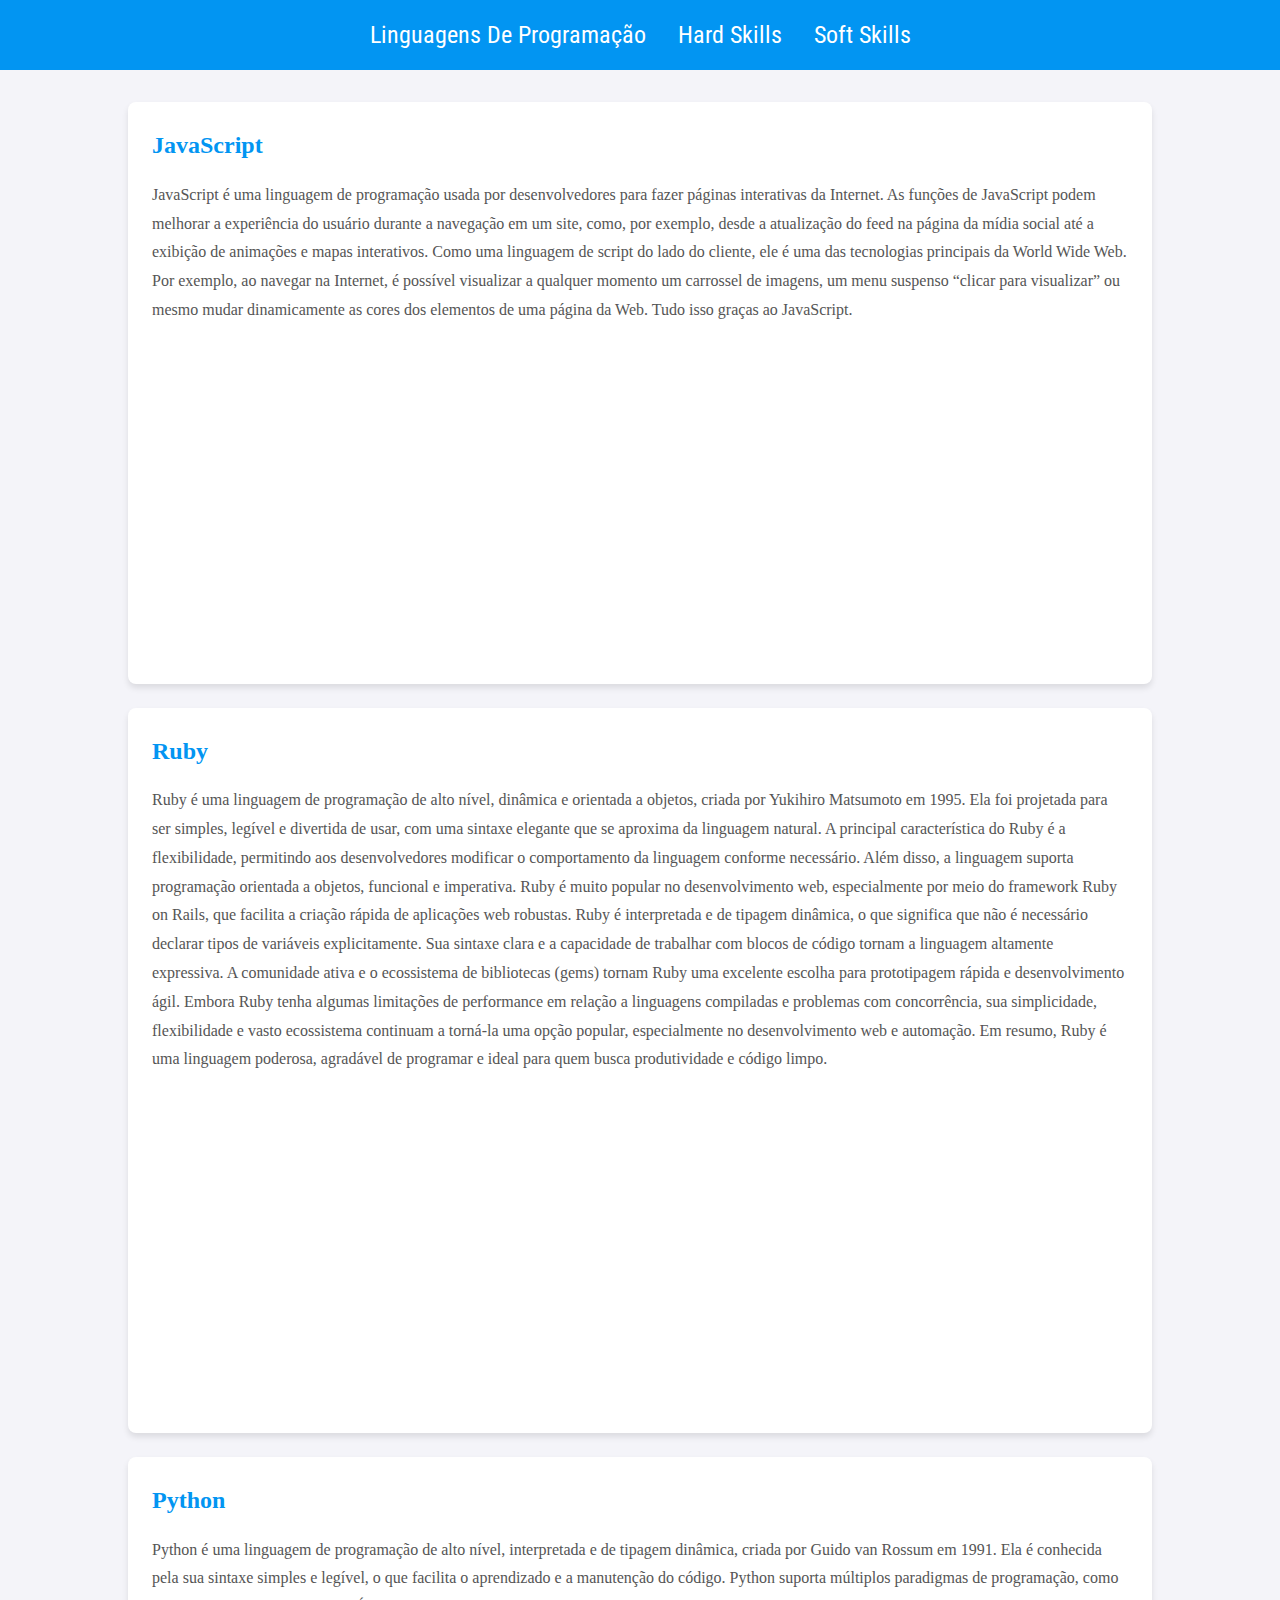
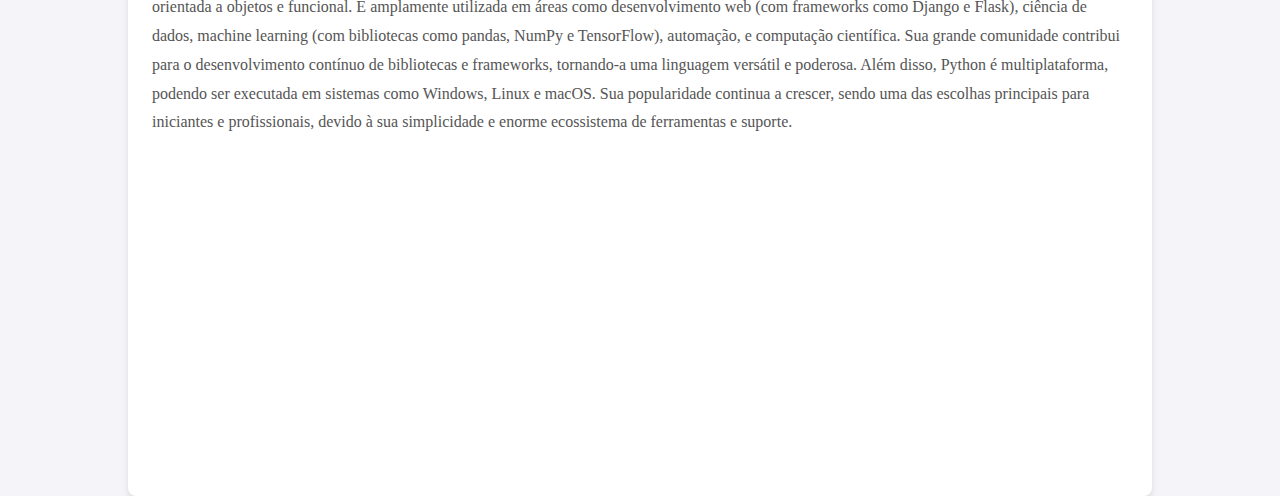
<file: index.html>
<!DOCTYPE html>
<html lang="pt-br">

<head>
    <meta charset="UTF-8">
    <meta name="viewport" content="width=device-width, initial-scale=1.0">
    <title>Ínicio | Linguagens</title>
    <link rel="icon" href="icons8-programação-94.png">
    <link rel="stylesheet" href="style.css">
</head>

<body>
    <nav>
        <a href="index.html">Linguagens De Programação</a>
        <a href="hardskills.html">Hard Skills</a>
        <a href="softskills.html">Soft Skills</a>
    </nav>
    <main>
        <article class="java">
            <h2>JavaScript</h2>
            <strong>
                <p>JavaScript é uma linguagem de programação usada por desenvolvedores para fazer páginas interativas da
                    Internet. As funções de JavaScript podem melhorar a experiência do usuário durante a navegação em um
                    site, como, por exemplo, desde a atualização do feed na página da mídia social até a exibição de
                    animações e mapas interativos. Como uma linguagem de script do lado do cliente, ele é uma das
                    tecnologias principais da World Wide Web. Por exemplo, ao navegar na Internet, é possível visualizar
                    a
                    qualquer momento um carrossel de imagens, um menu suspenso “clicar para visualizar” ou mesmo mudar
                    dinamicamente as cores dos elementos de uma página da Web. Tudo isso graças ao JavaScript.
                </p>
            </strong>
            <div class="video1"> <iframe width="560" height="315"
                    src="https://www.youtube.com/embed/sZAxLRMxEUo?si=88BpeDnmB5YGmAwM" title="YouTube video player"
                    frameborder="0"
                    allow="accelerometer; autoplay; clipboard-write; encrypted-media; gyroscope; picture-in-picture; web-share"
                    referrerpolicy="strict-origin-when-cross-origin" allowfullscreen></iframe>
            </div>
        </article>


        <article class="ruby">
            <h2>Ruby</h2>
            <strong>
                <p>
                    Ruby é uma linguagem de programação de alto nível, dinâmica e orientada a objetos, criada por
                    Yukihiro Matsumoto em 1995. Ela foi projetada para ser simples, legível e divertida de usar, com uma
                    sintaxe elegante que se aproxima da linguagem natural.
                    A principal característica do Ruby é a flexibilidade, permitindo aos desenvolvedores modificar o
                    comportamento da linguagem conforme necessário. Além disso, a linguagem suporta programação
                    orientada a objetos, funcional e imperativa. Ruby é muito popular no desenvolvimento web,
                    especialmente por meio do framework Ruby on Rails, que facilita a criação rápida de aplicações web
                    robustas.
                    Ruby é interpretada e de tipagem dinâmica, o que significa que não é necessário declarar tipos de
                    variáveis explicitamente. Sua sintaxe clara e a capacidade de trabalhar com blocos de código tornam
                    a linguagem altamente expressiva. A comunidade ativa e o ecossistema de bibliotecas (gems) tornam
                    Ruby uma excelente escolha para prototipagem rápida e desenvolvimento ágil.
                    Embora Ruby tenha algumas limitações de performance em relação a linguagens compiladas e problemas
                    com concorrência, sua simplicidade, flexibilidade e vasto ecossistema continuam a torná-la uma opção
                    popular, especialmente no desenvolvimento web e automação.
                    Em resumo, Ruby é uma linguagem poderosa, agradável de programar e ideal para quem busca
                    produtividade e código limpo.</p>
            </strong>

            <div class="video1"> <iframe width="560" height="315"
                    src="https://www.youtube.com/embed/OTOS6oZT348?si=StDel_gjRqHmnHZT" title="YouTube video player"
                    frameborder="0"
                    allow="accelerometer; autoplay; clipboard-write; encrypted-media; gyroscope; picture-in-picture; web-share"
                    referrerpolicy="strict-origin-when-cross-origin" allowfullscreen></iframe>
            </div>
        </article>


        <article class="python">
            <h2>Python </h2>
            <strong>
                <p>
                    Python é uma linguagem de programação de alto nível, interpretada e de tipagem dinâmica, criada por
                    Guido van Rossum em 1991. Ela é conhecida pela sua sintaxe simples e legível, o que facilita o
                    aprendizado e a manutenção do código. Python suporta múltiplos paradigmas de programação, como
                    orientada a objetos e funcional. É amplamente utilizada em áreas como desenvolvimento web (com
                    frameworks como Django e Flask), ciência de dados, machine learning (com bibliotecas como pandas,
                    NumPy e TensorFlow), automação, e
                    computação científica. Sua grande comunidade contribui para o desenvolvimento contínuo de
                    bibliotecas e frameworks, tornando-a uma linguagem versátil e poderosa.
                    Além disso, Python é multiplataforma, podendo ser executada em sistemas como Windows, Linux e macOS.
                    Sua popularidade continua a crescer, sendo uma das escolhas principais para iniciantes e
                    profissionais, devido à sua simplicidade e enorme ecossistema de ferramentas e suporte.</p>
            </strong>
            <div class="video1"> <iframe width="560" height="315"
                    src="https://www.youtube.com/embed/DXmCU7v9glM?si=TONFqqkRwhqoKfLx" title="YouTube video player"
                    frameborder="0"
                    allow="accelerometer; autoplay; clipboard-write; encrypted-media; gyroscope; picture-in-picture; web-share"
                    referrerpolicy="strict-origin-when-cross-origin" allowfullscreen></iframe></div>
        </article>

    </main>
</body>

</html>
</file>
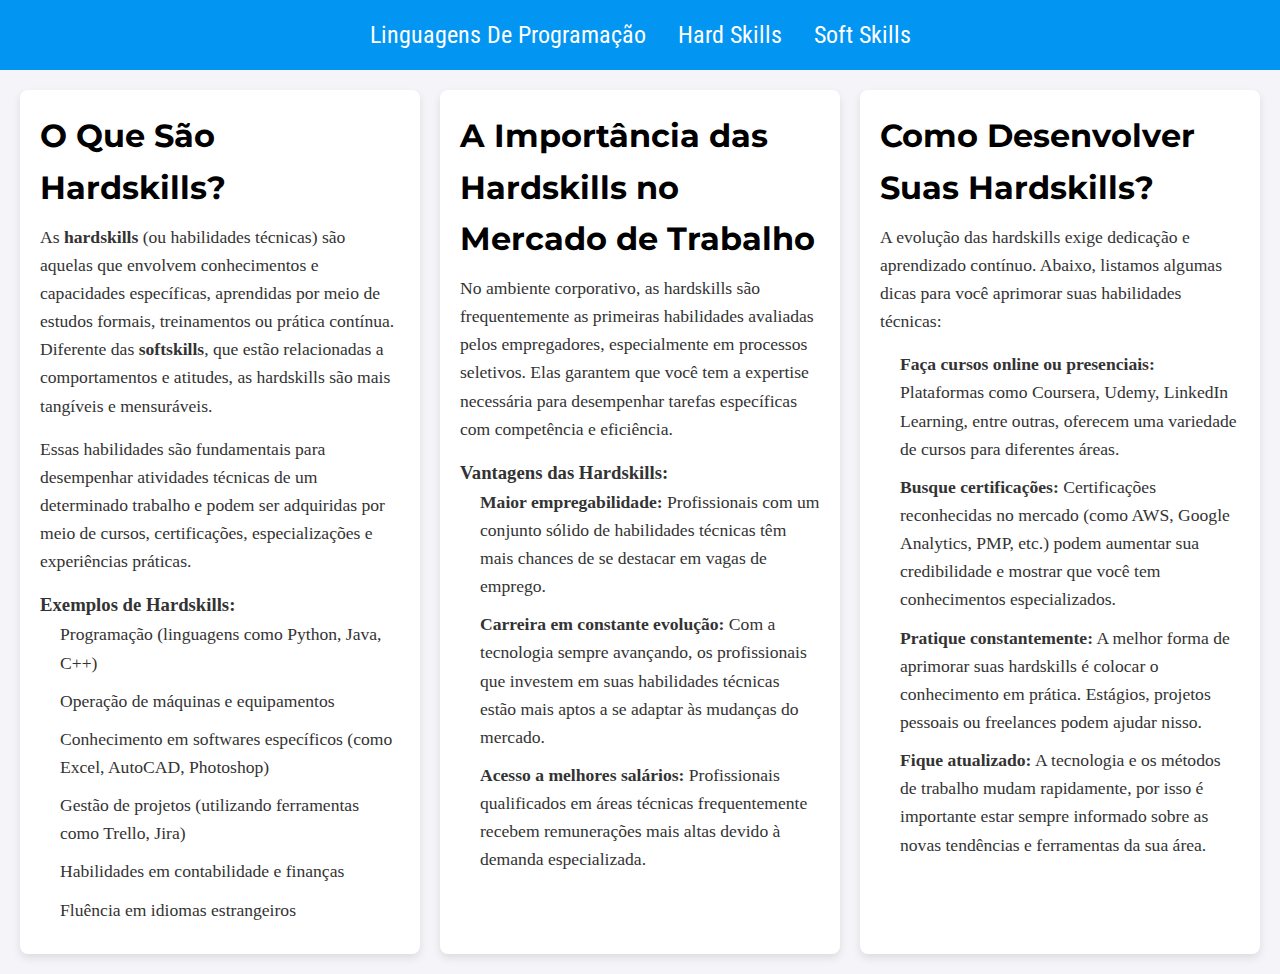
<file: hardskills.html>
<!DOCTYPE html>
<html lang="pt-br">

<head>
    <meta charset="UTF-8">
    <meta name="viewport" content="width=device-width, initial-scale=1.0">
    <title>Ínicio | Hard Skills</title>
    <link rel="icon" href="hard-skills.png">
    <link rel="stylesheet" href="style2.css">
</head>

<body>
    <nav>
        <a href="index.html">Linguagens De Programação</a>
        <a href="hardskills.html">Hard Skills</a>
        <a href="softskills.html">Soft Skills</a>
    </nav>



    <div class="container">
        <section>
            <h2>O Que São Hardskills?</h2>
            <p>As <strong>hardskills</strong> (ou habilidades técnicas) são aquelas que envolvem conhecimentos e
                capacidades específicas, aprendidas por meio de estudos formais, treinamentos ou prática contínua.
                Diferente das <strong>softskills</strong>, que estão relacionadas a comportamentos e atitudes, as
                hardskills são mais tangíveis e mensuráveis.</p>
            <p>Essas habilidades são fundamentais para desempenhar atividades técnicas de um determinado trabalho e
                podem ser adquiridas por meio de cursos, certificações, especializações e experiências práticas.</p>

            <h3>Exemplos de Hardskills:</h3>
            <ul>
                <li>Programação (linguagens como Python, Java, C++)</li>
                <li>Operação de máquinas e equipamentos</li>
                <li>Conhecimento em softwares específicos (como Excel, AutoCAD, Photoshop)</li>
                <li>Gestão de projetos (utilizando ferramentas como Trello, Jira)</li>
                <li>Habilidades em contabilidade e finanças</li>
                <li>Fluência em idiomas estrangeiros</li>
            </ul>
        </section>
        <section>
            <h2>A Importância das Hardskills no Mercado de Trabalho</h2>
            <p>No ambiente corporativo, as hardskills são frequentemente as primeiras habilidades avaliadas pelos
                empregadores, especialmente em processos seletivos. Elas garantem que você tem a expertise necessária
                para desempenhar tarefas específicas com competência e eficiência.</p>

            <h3>Vantagens das Hardskills:</h3>
            <ul>
                <li><strong>Maior empregabilidade:</strong> Profissionais com um conjunto sólido de habilidades técnicas
                    têm mais chances de se destacar em vagas de emprego.</li>
                <li><strong>Carreira em constante evolução:</strong> Com a tecnologia sempre avançando, os profissionais
                    que investem em suas habilidades técnicas estão mais aptos a se adaptar às mudanças do mercado.</li>
                <li><strong>Acesso a melhores salários:</strong> Profissionais qualificados em áreas técnicas
                    frequentemente recebem remunerações mais altas devido à demanda especializada.</li>
            </ul>
        </section>
        <section>
            <h2>Como Desenvolver Suas Hardskills?</h2>
            <p>A evolução das hardskills exige dedicação e aprendizado contínuo. Abaixo, listamos algumas dicas para
                você aprimorar suas habilidades técnicas:</p>
            <ul>
                <li><strong>Faça cursos online ou presenciais:</strong> Plataformas como Coursera, Udemy, LinkedIn
                    Learning, entre outras, oferecem uma variedade de cursos para diferentes áreas.</li>
                <li><strong>Busque certificações:</strong> Certificações reconhecidas no mercado (como AWS, Google
                    Analytics, PMP, etc.) podem aumentar sua credibilidade e mostrar que você tem conhecimentos
                    especializados.</li>
                <li><strong>Pratique constantemente:</strong> A melhor forma de aprimorar suas hardskills é colocar o
                    conhecimento em prática. Estágios, projetos pessoais ou freelances podem ajudar nisso.</li>
                <li><strong>Fique atualizado:</strong> A tecnologia e os métodos de trabalho mudam rapidamente, por isso
                    é importante estar sempre informado sobre as novas tendências e ferramentas da sua área.</li>
            </ul>
        </section>
    </div>
</body>

</html>
</file>
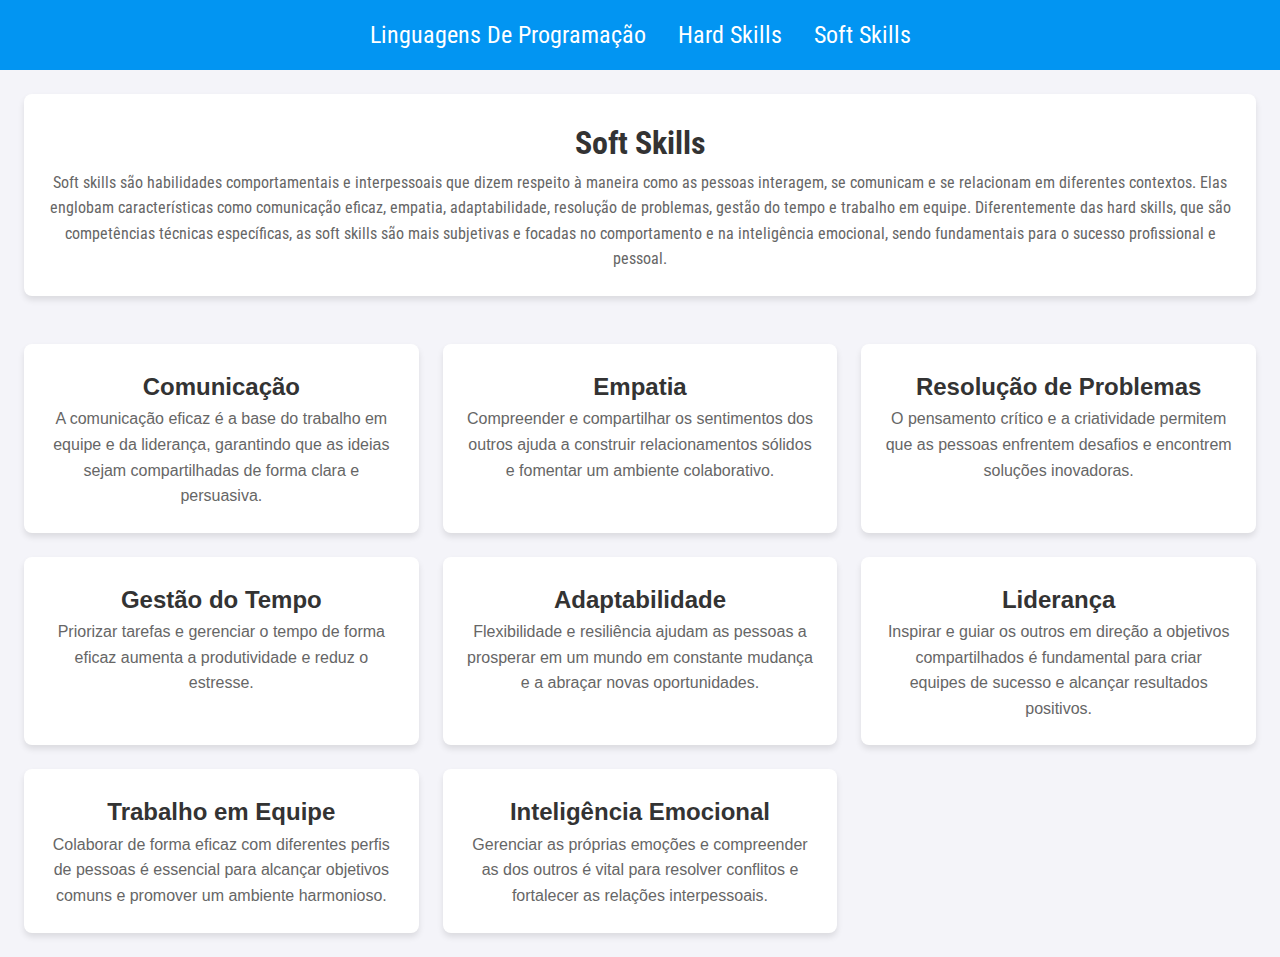
<file: softskills.html>
<!DOCTYPE html>
<html lang="pt-br">

<head>
    <meta charset="UTF-8">
    <meta name="viewport" content="width=device-width, initial-scale=1.0">
    <title>Ínicio | Soft Skills</title>
    <link rel="icon" href="organizational.png">
    <link rel="stylesheet" href="style3.css">
</head>

<body>
    <nav>
        <a href="index.html">Linguagens De Programação</a>
        <a href="hardskills.html">Hard Skills</a>
        <a href="softskills.html">Soft Skills</a>
    </nav>
    <header class="grid-container">
        <div class="grid-item">
            <h1>Soft Skills</h1>
            <p>Soft skills são habilidades comportamentais e interpessoais que dizem respeito à maneira como as pessoas
                interagem, se comunicam e se relacionam em diferentes contextos. Elas englobam características como
                comunicação eficaz, empatia, adaptabilidade, resolução de problemas, gestão do tempo e trabalho em
                equipe. Diferentemente das hard skills, que são competências técnicas específicas, as soft skills são
                mais subjetivas e focadas no comportamento e na inteligência emocional, sendo fundamentais para o
                sucesso profissional e pessoal.</p>
        </div>
    </header>

    <div class="grid-container">
        <div class="grid-item">
            <h2>Comunicação</h2>
            <p>A comunicação eficaz é a base do trabalho em equipe e da liderança, garantindo que as ideias sejam
                compartilhadas de forma clara e persuasiva.</p>
        </div>

        <div class="grid-item">
            <h2>Empatia</h2>
            <p>Compreender e compartilhar os sentimentos dos outros ajuda a construir relacionamentos sólidos e fomentar
                um ambiente colaborativo.</p>
        </div>

        <div class="grid-item">
            <h2>Resolução de Problemas</h2>
            <p>O pensamento crítico e a criatividade permitem que as pessoas enfrentem desafios e encontrem soluções
                inovadoras.</p>
        </div>

        <div class="grid-item">
            <h2>Gestão do Tempo</h2>
            <p>Priorizar tarefas e gerenciar o tempo de forma eficaz aumenta a produtividade e reduz o estresse.</p>
        </div>

        <div class="grid-item">
            <h2>Adaptabilidade</h2>
            <p>Flexibilidade e resiliência ajudam as pessoas a prosperar em um mundo em constante mudança e a abraçar
                novas oportunidades.</p>
        </div>

        <div class="grid-item">
            <h2>Liderança</h2>
            <p>Inspirar e guiar os outros em direção a objetivos compartilhados é fundamental para criar equipes de
                sucesso e alcançar resultados positivos.</p>
        </div>
        <div class="grid-item">
            <h2>Trabalho em Equipe</h2>
            <p>Colaborar de forma eficaz com diferentes perfis de pessoas é essencial para alcançar objetivos comuns e
                promover um ambiente harmonioso.</p>
        </div>

        <div class="grid-item">
            <h2>Inteligência Emocional</h2>
            <p>Gerenciar as próprias emoções e compreender as dos outros é vital para resolver conflitos e fortalecer as
                relações interpessoais.</p>
        </div>
    </div>


    <body>

</html>
</file>
<file: style.css>
@charset "UTF-8";
@import url('https://fonts.googleapis.com/css2?family=Raleway:ital,wght@0,100..900;1,100..900&display=swap');
@import url('https://fonts.googleapis.com/css2?family=Roboto+Condensed:ital,wght@0,100..900;1,100..900&display=swap');

* {
    margin: 0;
    padding: 0;
    box-sizing: border-box;
}

body {

    line-height: 1.6;
    background-color: #f4f4f9;
    color: #333;
    padding: 0;
    display: flex;
    flex-direction: column;
}


nav {
    background-color: #0295F2;
    font-family: "Roboto Condensed", serif;
    font-optical-sizing: auto;
    font-style: normal;
    font-size: 2px;
    font-style: normal;
    padding: 1rem;
    text-align: center;
}


nav a {
    color: white;
    text-decoration: none;
    font-size: 1.5rem;
    margin: 0 1rem;
    transition: color 0.3s ease;
}

nav a:hover {
    color: #cce7d0;
}


main {
    flex: 0;
    margin-top: 2rem;
    display: grid;
    gap: 1.5rem;
    padding: 0 10%;

}

article {
    font-family: "Kanit", serif;
    font-weight: 100;
    font-style: normal;
    background: white;
    border-radius: 8px;
    box-shadow: 0 4px 6px rgba(0, 0, 0, 0.1);
    padding: 1.5rem;
    transition: transform 0.3s ease, box-shadow 0.3s ease;
}

article:hover {
    transform: translateY(-5px);
    box-shadow: 0 6px 12px rgba(0, 0, 0, 0.15);
}

article h2 {
    color: #0295F2;
    margin-bottom: 1rem;
    font-size: 1.5rem;
}

article p {
    color: #555;
    line-height: 1.8;
}


@media (max-width: 768px) {
    main {
        padding: 0 5%;
    }

    nav {
        font-size: 1rem;
    }

    article h2 {
        font-size: 1.2rem;
    }
}

.video1 {
    display: flex;
    justify-content: center;
    align-items: center;
    margin-top: 20px;
}
</file>
<file: style2.css>
@charset "UTF-8";

@import url('https://fonts.googleapis.com/css2?family=Montserrat:ital,wght@0,100..900;1,100..900&display=swap');
@import url('https://fonts.googleapis.com/css2?family=Roboto+Condensed:ital,wght@0,100..900;1,100..900&display=swap');

* {
    margin: 0;
    padding: 0;
    box-sizing: border-box;
}

nav {
    background-color: #0295F2;
    font-family: "Roboto Condensed", serif;
    font-optical-sizing: auto;
    font-style: normal;
    font-size: 2px;
    font-style: normal;
    padding: 1rem;
    text-align: center;
}

nav a {
    color: white;
    text-decoration: none;
    font-size: 1.5rem;
    margin: 0 1rem;
    transition: color 0.3s ease;
}

nav a:hover {
    color: #cce7d0;
}


body {
    background-color: #f4f4f9;
    color: #333;
    line-height: 1.6;
}


.container {
    display: grid;
    grid-template-columns: 1fr;
    grid-gap: 20px;
    padding: 20px;
}




h1 {
    font-size: 2.5em;
    margin-bottom: 10px;
}

p {
    font-size: 1.2em;
}


section {
    background-color: white;
    padding: 20px;
    border-radius: 8px;
    box-shadow: 0 4px 8px rgba(0, 0, 0, 0.1);
}

section h2 {
    color: #000000;
    font-size: 2em;
    margin-bottom: 10px;
    font-family: "Montserrat", serif;
    font-optical-sizing: auto;
    font-style: normal;
}

section p {
    font-size: 1.1em;
    margin-bottom: 15px;
}

section ul {
    list-style-type: none;
    padding-left: 20px;
}

section ul li {
    margin-bottom: 10px;
    font-size: 1.1em;
}




footer a {
    color: #4CAF50;
    text-decoration: none;
}

footer a:hover {
    text-decoration: underline;
}

@media screen and (min-width: 768px) {
    .container {
        grid-template-columns: repeat(2, 1fr);
    }

    header {
        text-align: left;
        padding: 30px;
    }

    footer {
        text-align: left;
        padding: 20px;
    }
}

@media screen and (min-width: 1024px) {
    .container {
        grid-template-columns: repeat(3, 1fr);
    }
}
</file>
<file: style3.css>
@charset "UTF-8";
@import url('https://fonts.googleapis.com/css2?family=Raleway:ital,wght@0,100..900;1,100..900&display=swap');
@import url('https://fonts.googleapis.com/css2?family=Roboto+Condensed:ital,wght@0,100..900;1,100..900&display=swap');

* {
    margin: 0;
    padding: 0;
    box-sizing: border-box;
}

body {

    line-height: 1.6;
    background-color: #f4f4f9;
    color: #333;
    padding: 0;
    display: flex;
    flex-direction: column;
}


nav {
    background-color: #0295F2;
    font-family: "Roboto Condensed", serif;
    font-optical-sizing: auto;
    font-style: normal;
    font-size: 2px;
    font-style: normal;
    padding: 1rem;
    text-align: center;
}


nav a {
    color: white;
    text-decoration: none;
    font-size: 1.5rem;
    margin: 0 1rem;
    transition: color 0.3s ease;
}

nav a:hover {
    color: #cce7d0;
}  body {
    font-family: Arial, sans-serif;
    margin: 0;
    padding: 0;
    background-color: #f4f4f9;
}

header{
    font-family: "Roboto Condensed", serif;
    font-optical-sizing: auto;
    font-style: normal;
    text-align: center;
}







.grid-container {
    display: grid;
    grid-template-columns: repeat(auto-fit, minmax(300px, 1fr));
    gap: 1.5rem;
    padding: 1.5rem;
}

.grid-item {
    background-color: white;
    border-radius: 8px;
    box-shadow: 0 4px 6px rgba(0, 0, 0, 0.1);
    padding: 1.5rem;
    text-align: center;
    transition: transform 0.2s ease, box-shadow 0.2s ease;
}

.grid-item:hover {
    transform: translateY(-5px);
    box-shadow: 0 6px 10px rgba(0, 0, 0, 0.15);
}

.grid-item h2 {
    margin-top: 0;
    color: #333;
}

.grid-item p {
    color: #666;
    line-height: 1.6;
}
</file>
